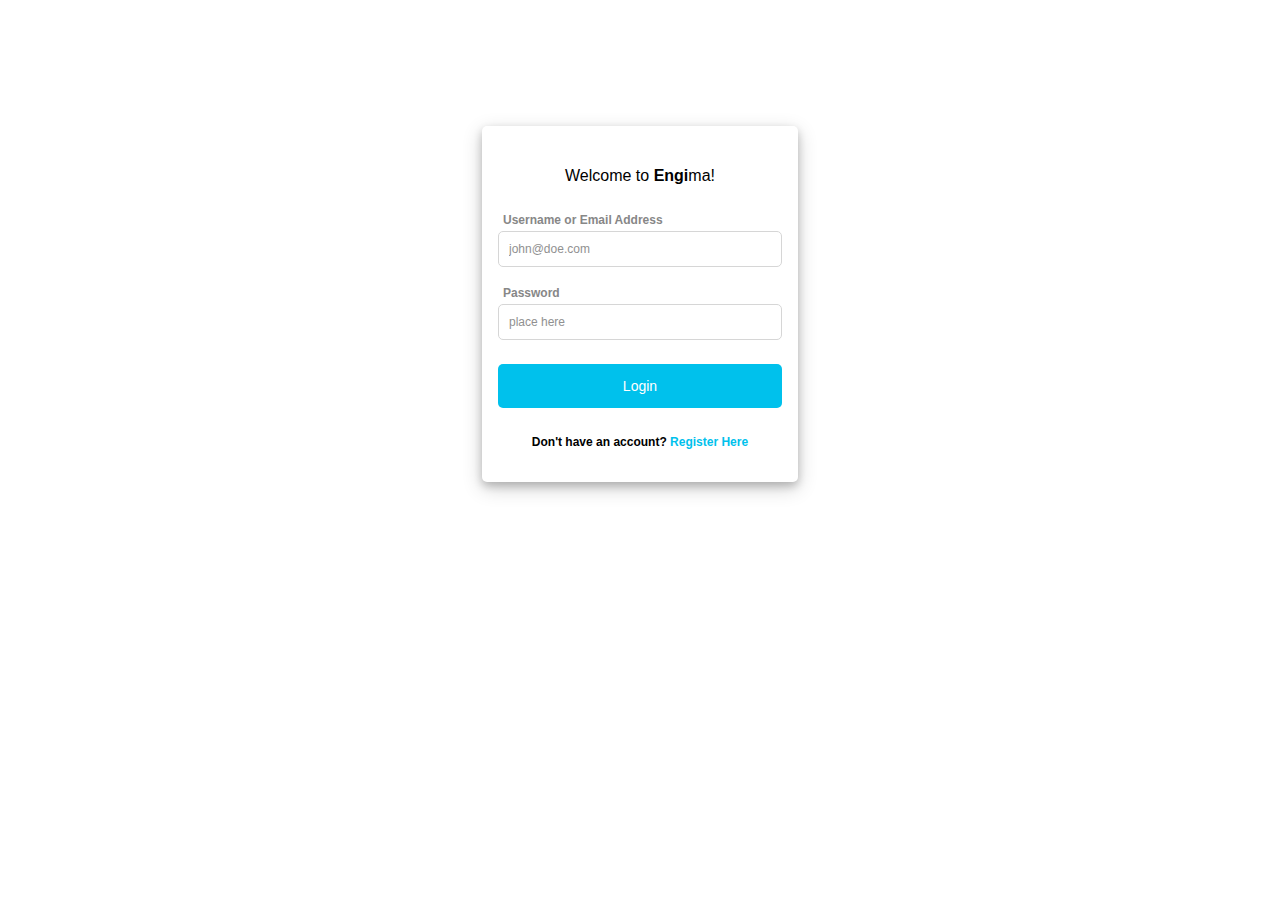
<file: detail.html>
<html>
    <head>
        <meta name="viewport" content="width=device-width, initial-scale=1">
        <link rel="stylesheet" type="text/css" href="css/pageTemplate.css">
        <link rel="stylesheet" type="text/css" href="css/detail.css">
        <script src="js/detail.js" defer></script>
        <script src="js/navFunction.js" defer></script>
        <title>Judul Film</title>
    </head>

    <body onload="getMovie(); convertDate();">
        <div class="navbar">
            <div class="navbar-wrapper">
                <label class="navbar-button" id="navbar-title" onclick="location.href='homepage.html'"><span id="homepage-title">Engi</span>ma</label>
                <div class ="search-bar">
                    <input id="search-input" type="search" placeholder="Search movie">
                    <img class="navbar-button" id="search-icon" src="assets/search_icon.png" alt="Search icon" onclick="search()">
                </div>
                    <label class="navbar-button" id="transactions-button" onclick="location.href='transactions.html'">Transactions</label>
                <label class="navbar-button" id="logout-button" onclick="logout()">Logout</label>
                </div>
            </div>
        </div>

        <div class="content">
            <div class="grid-container">
                <div class="grid-item-top">
                </div>
                <div class="grid-item-bottom">
                    <div class="schedule-container">
                    </div>
                    <div class="review-container">
                    </div>
                </div>
            </div>
        </div>
    </body>
</html>
</file>
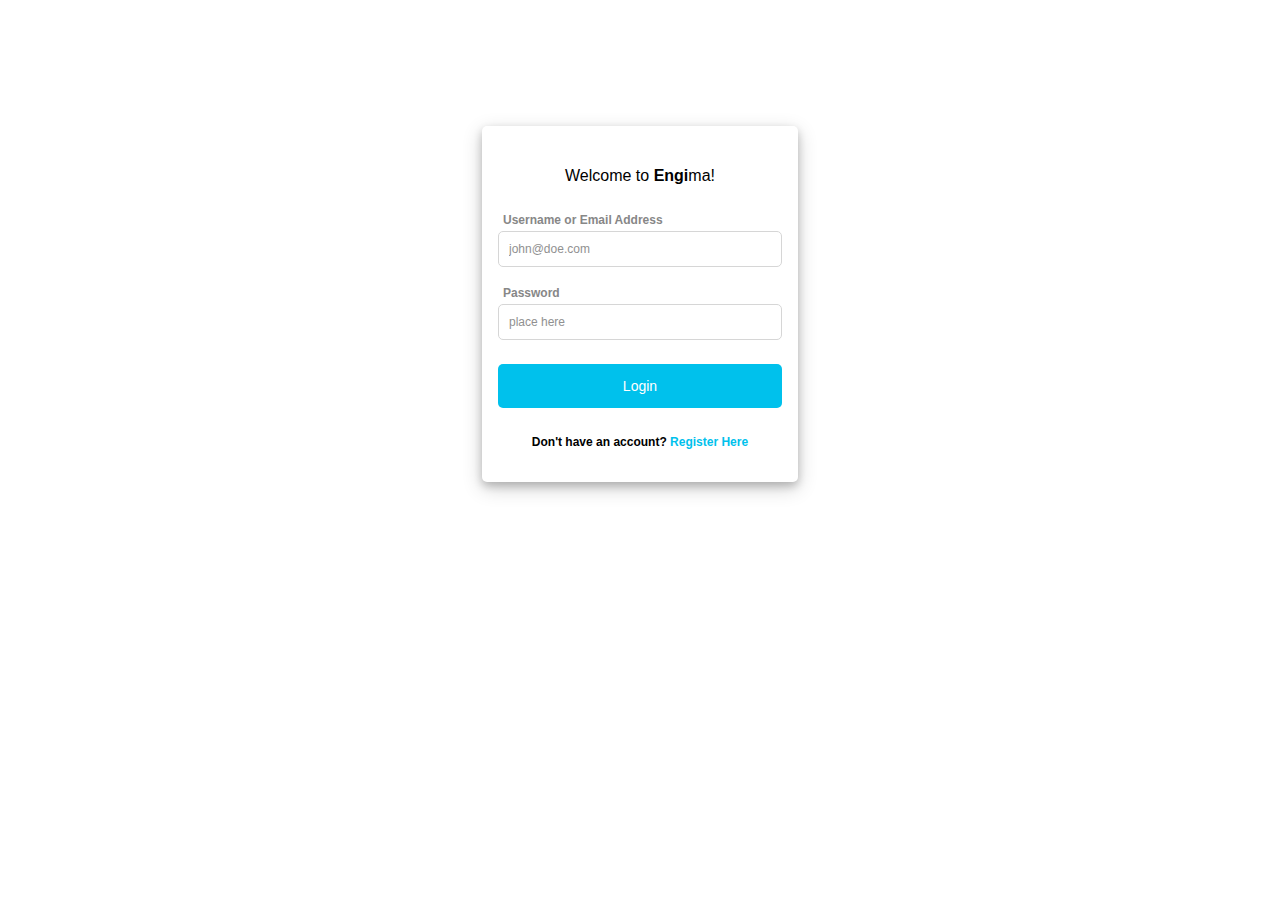
<file: homepage.html>
<html>
    <head>
        <meta name="viewport" content="width=device-width, initial-scale=1">
        <link rel="stylesheet" type="text/css" href="css/pageTemplate.css">
        <link rel="stylesheet" type="text/css" href="css/homepage.css">
        <script src="js/navFunction.js" defer></script>
        <script src="js/homepage.js" defer></script>
        <title>Engi's Cinema</title>
    </head>
    <body onload="getUsername(); getMovies();">
        <div class="navbar">
            <div class="navbar-wrapper">
                <label class="navbar-button" id="navbar-title" onclick="location.href='homepage.html'"><span id="homepage-title">Engi</span>ma</label>
                <div class="search-bar">
                    <input id="search-input" name="search-input" type="search" placeholder="Search movie"/>
                    <img class="navbar-button" id="search-icon" src="assets/search_icon.png" alt="Search icon" onclick="search()">
                </div>
                <label class="navbar-button" id="transactions-button" onclick="location.href='transactions.html'">Transactions</label>
                <label class="navbar-button" id="logout-button" onclick="logout()">Logout</label>
            </div>
        </div>
        <div class="content">
            <label id="welcome">Hello, <span id="username"></span>!</label>
            <p>Now Playing</p>
            <div class="grid-container">
            </div>
        </div>
    </body>
</html>
</file>
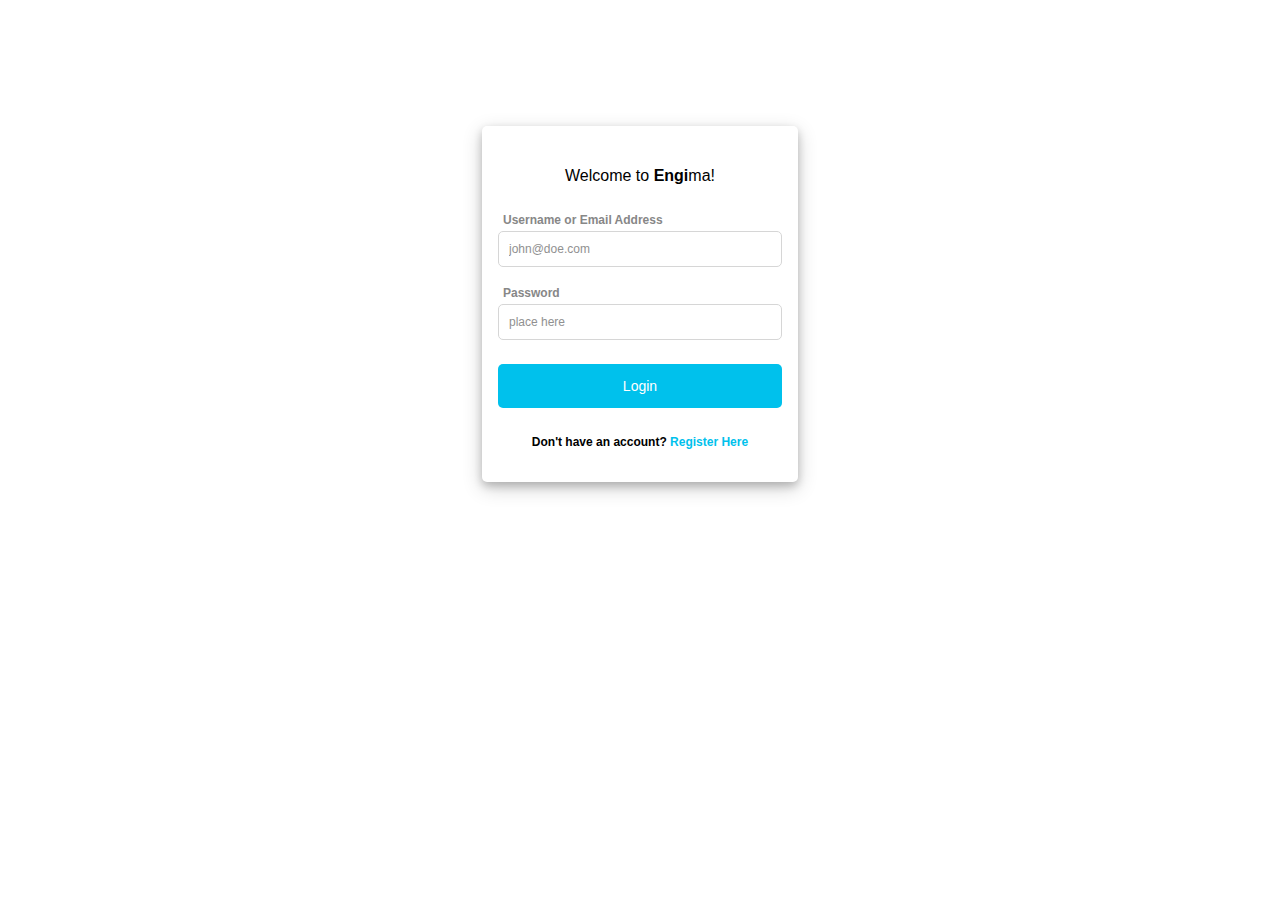
<file: login.html>
<!DOCTYPE html>
<html>
    <head>
        <meta name="viewport" content="width=device-width, initial-scale=1">
        <link rel="stylesheet" type="text/css" href="css/login.css">
        <script src="js/login.js" defer></script>
        <title>Login</title>
    </head>

    <body>
        <form enctype="multipart/form-data" id="loginForm" class="login-form" method="POST">
            <div class="container">
                <div class="center-text" id="login-title">Welcome to <b>Engi</b>ma!</div>

                <label for="username">Username or Email Address</label>
                <input type="text" placeholder="john@doe.com" name="username" required>

                <div class="space"></div>

                <label for="password">Password</label>
                <input id="password" type="password" placeholder="place here" name="password" required>

                <div class="space"></div>

                <button id="login-button" type="submit" name="login">Login</button>

                <div class="space"></div>

                <div class="center-text"><span id="register-text"><b>Don't have an account? </b><a href="register.html">Register Here</a></span></div>

                <div class="space"></div>
            </div>
        </form>
    </body>
</html>
</file>
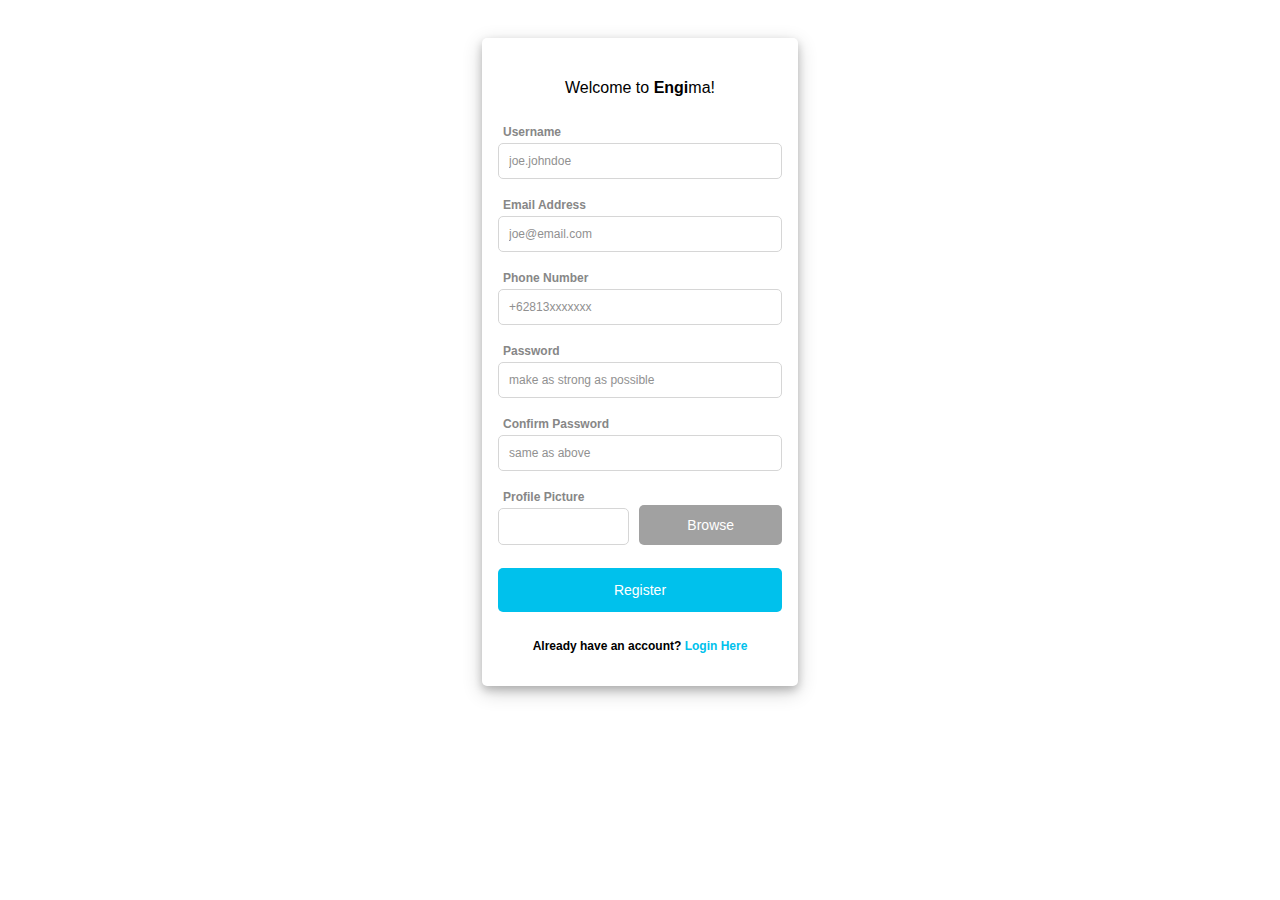
<file: register.html>
<!DOCTYPE html>
<html>
    <head>
        <meta name="viewport" content="width=device-width, initial-scale=1">
        <link rel="stylesheet" type="text/css" href="css/register.css">
        <script src="js/register.js" defer></script>
        <title>Register</title>
    </head>

    <body>
        <form enctype="multipart/form-data" id="registerForm" class="register-form" method="POST">
            <div class="container">
                <div class="center-text" id="register-title">Welcome to <b>Engi</b>ma!</div>

                <label for="username">Username</label>
                <input id="username-input" type="text" placeholder="joe.johndoe" name="username" pattern="[a-zA-Z0-9_]*" onchange="unameValidate();" required>
                <span id="false-username-msg" class="input-message"></span>

                <div class="space"></div>

                <label for="email">Email Address</label>
                <input id="email-input" type="email" placeholder="joe@email.com" name="email" onchange="emailValidate();" required>
                <span id="false-email-msg" class="input-message"></span>

                <div class="space"></div>

                <label for="phone">Phone Number</label>
                <input id="phone-input" type="text" placeholder="+62813xxxxxxx" name="phone" onchange="phoneValidate();" minlength="9" maxlength="12" required>
                <span id="false-phone-msg" class="input-message"></span>

                <div class="space"></div>

                <label for="password">Password</label>
                <input type="password" placeholder="make as strong as possible" id="password" name="password" required>
                <span id="false-password-msg" class="input-message"></span>

                <div class="space"></div>

                <label>Confirm Password</label>
                <input type="password" placeholder="same as above" id="confirm-password" name="confirm-password" onkeyup='passValidate();' required>

                <div class="space"></div>

                <label for="profilePicture">Profile Picture</label>
                <div class="profile-picture-container">
                    <input id="profile-picture-name" type="text" value="" disabled>
                    <input type="file" id="browser-button" name="profilePicture" onchange="getFileName();" accept=".jpg, .jpeg, .png, .svg"/>
                    <label for="browser-button">Browse</label>
                </div>

                <input id="register-button" type="submit" name="register" value="Register" />

                <div class="space"></div>

                <div class="center-text"><span id="register-text"><b>Already have an account? </b><a href="login.html">Login Here</a></span></div>

                <div class="space"></div>
            </div>
        </form>
    </body>
</html>
</file>
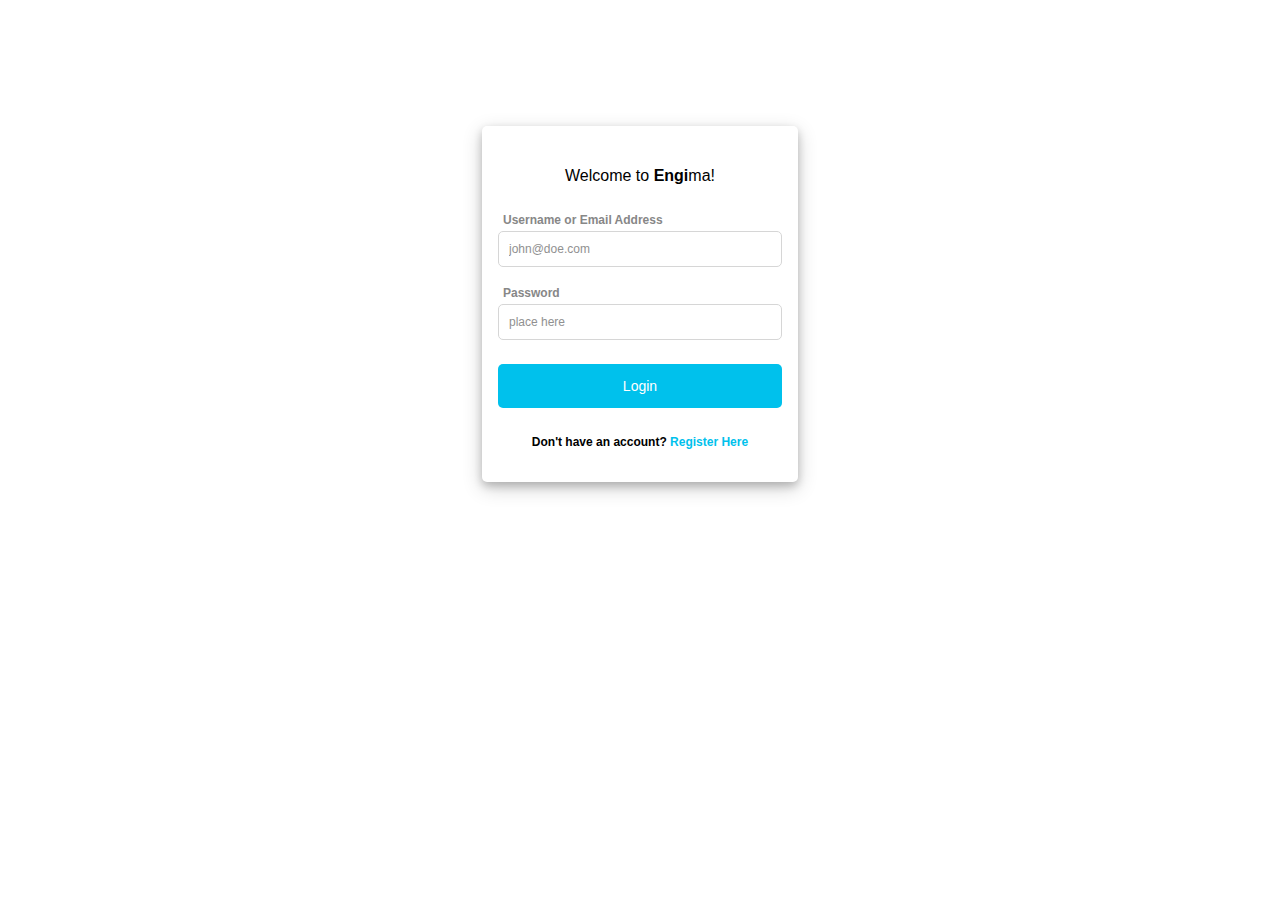
<file: review.html>
<!DOCTYPE html>
<html>
    <head>
        <meta name="viewport" content="width=device-width, initial-scale=1">
        <link rel="stylesheet" type="text/css" href="css/pageTemplate.css">
        <link rel="stylesheet" type="text/css" href="css/review.css">
        <script src="js/navFunction.js" defer></script>
        <script src="js/review.js" defer></script>
        <title>Add Review</title>
    </head>

    <body>
        <div class="navbar">
            <div class="navbar-wrapper">
                <label class="navbar-button" id="navbar-title" onclick="location.href='homepage.html'"><span
                        id="homepage-title">Engi</span>ma</label>
                <div class="search-bar">
                    <input id="search-input" type="search" placeholder="Search movie">
                    <img class="navbar-button" id="search-icon" src="assets/search_icon.png" alt="Search icon" onclick="search()">
                </div>
                <label class="navbar-button" id="transactions-button"
                    onclick="location.href='transactions.html'">Transactions</label>
                <label class="navbar-button" id="logout-button" onclick="logout()">Logout</label>
            </div>
        </div>
        </div>
        <div class="content">
            <div class="grid-container">
                <div class="grid-item">
                    <div class="ticket-info-container">
                        <div class="back-icon">
                            <img src="assets/back_icon.png" onclick="location.href='transactions.html'">
                        </div>
                        <div class="ticket-info">
                            <label id="title"></label>
                        </div>
                    </div>
                </div>
                <div class="grid-item">
                    <form enctype="multipart/form-data" id="reviewForm" method="POST">
                        <input type="hidden" id="transaction-id" name="transaction-id" value="">
                        <div class="grid-body">
                            <div class="grid-rating">
                                <label id="rating">Add Rating</label>
                            </div>
                            <div class="star-container">
                                <div class="star">
                                    <img id="star0" class="star-icon" num="0" src="assets/star_icon_grey.png" onmouseover="changeImage(this)" onmouseout="reset()" onclick="setRating(this)">
                                    <img id="star1" class="star-icon" num="1" src="assets/star_icon_grey.png" onmouseover="changeImage(this)" onmouseout="reset()" onclick="setRating(this)">
                                    <img id="star2" class="star-icon" num="2" src="assets/star_icon_grey.png" onmouseover="changeImage(this)" onmouseout="reset()" onclick="setRating(this)">
                                    <img id="star3" class="star-icon" num="3" src="assets/star_icon_grey.png" onmouseover="changeImage(this)" onmouseout="reset()" onclick="setRating(this)">
                                    <img id="star4" class="star-icon" num="4" src="assets/star_icon_grey.png" onmouseover="changeImage(this)" onmouseout="reset()" onclick="setRating(this)">
                                    <img id="star5" class="star-icon" num="5" src="assets/star_icon_grey.png" onmouseover="changeImage(this)" onmouseout="reset()" onclick="setRating(this)">
                                    <img id="star6" class="star-icon" num="6" src="assets/star_icon_grey.png" onmouseover="changeImage(this)" onmouseout="reset()" onclick="setRating(this)">
                                    <img id="star7" class="star-icon" num="7" src="assets/star_icon_grey.png" onmouseover="changeImage(this)" onmouseout="reset()" onclick="setRating(this)">
                                    <img id="star8" class="star-icon" num="8" src="assets/star_icon_grey.png" onmouseover="changeImage(this)" onmouseout="reset()" onclick="setRating(this)">
                                    <img id="star9" class="star-icon" num="9" src="assets/star_icon_grey.png" onmouseover="changeImage(this)" onmouseout="reset()" onclick="setRating(this)">
                                    <input type="hidden" id="rating-star" name="rating-star" value=0>
                                </div>
                            </div>

                            <label id="review">Add Review</label>
                            <div class="grid-review">
                                <textarea id="review-user" name="review" onkeyup="setReview()" required></textarea>
                            </div>
                            <input type="hidden" id="review-input" name="review-input" value="">

                            <div class="grid-button">
                                <div>
                                    <button id="cancel" type="button" onclick="location.href='transactions.html'">Cancel</button>
                                    <button id="submit" type="submit" name="submit">Submit</button>
                                </div>
                            </div>
                        </div>
                    </form>
                </div>
            </div>
        </div>
    </body>
</html>
</file>
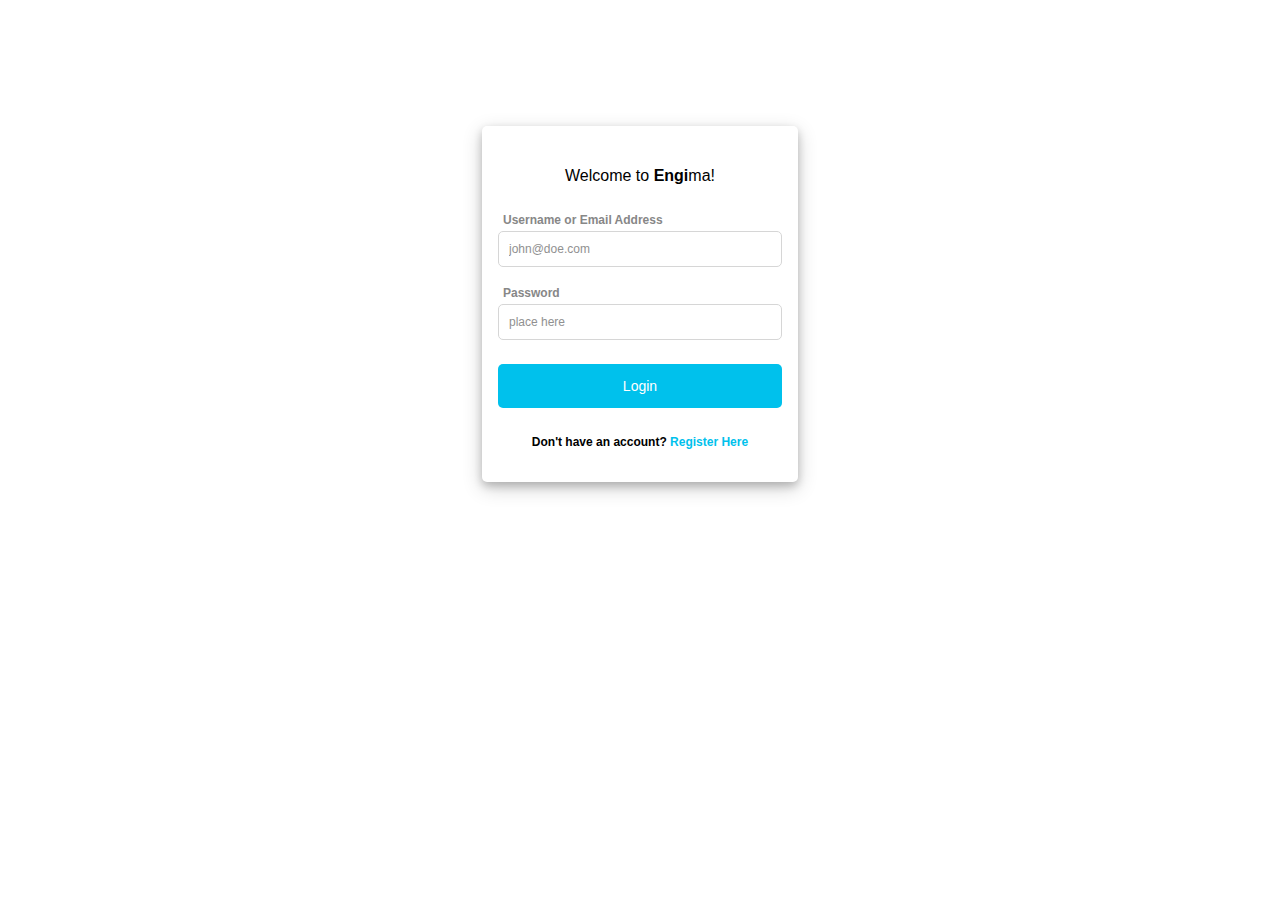
<file: search.html>
<html>
    <head>
        <meta name="viewport" content="width=device-width, initial-scale=1">
        <link rel="stylesheet" type="text/css" href="css/pageTemplate.css">
        <link rel="stylesheet" type="text/css" href="css/search.css">
        <script src="js/navFunction.js" defer></script>
        <script src="js/search.js" defer></script>
        <title>Search</title>
    </head>

    <body onload="getSearchResult()">
        <div class="navbar">
            <div class="navbar-wrapper">
                <label class="navbar-button" id="navbar-title" onclick="location.href='homepage.html'"><span
                    id="homepage-title">Engi</span>ma</label>
                <div class="search-bar">
                    <input id="search-input" type="search" placeholder="Search movie">
                    <img class="navbar-button" id="search-icon" src="assets/search_icon.png" alt="Search icon" onclick="search()">
                </div>
                <label class="navbar-button" id="transactions-button"
                    onclick="location.href='transactions.html'">Transactions</label>
                <label class="navbar-button" id="logout-button" onclick="logout()">Logout</label>
            </div>
        </div>

        <div class="content">
            <p id="search-header">Showing search result for keyword "
                <span id="search-key"></span>
                "
            </p>
            <p id="search-available"><span id="search-result"></span> results available</p>

            <grid class="grid-container">
        </div>
    </body>
</html>
</file>
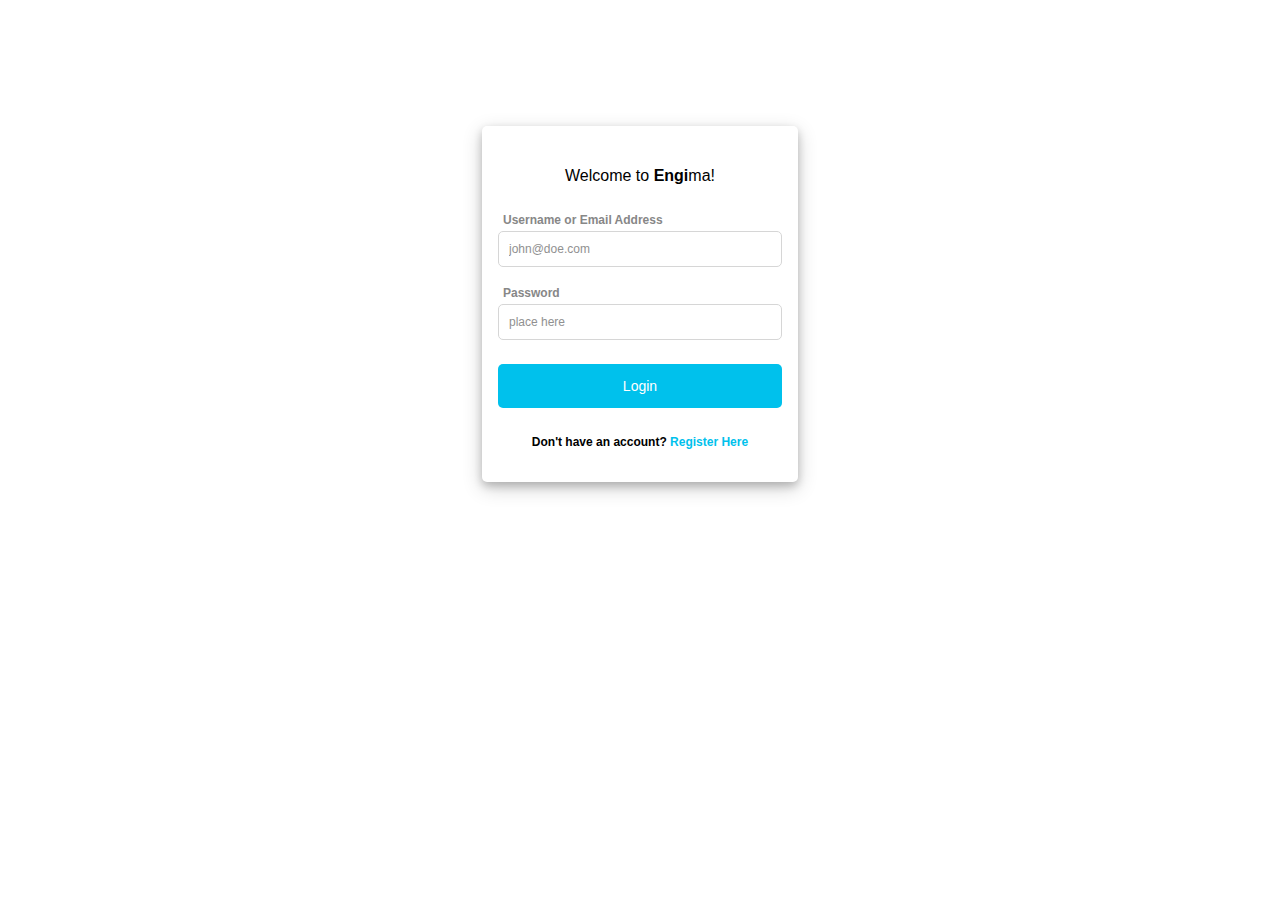
<file: ticket.html>
<html>
    <head>
        <meta name="viewport" content="width=device-width, initial-scale=1">
        <link rel="stylesheet" type="text/css" href="css/pageTemplate.css">
        <link rel="stylesheet" type="text/css" href="css/ticket.css">
        <script src="js/navFunction.js" defer></script>
        <script src="js/ticket.js" defer></script>
        <title>Buy Ticket</title>
    </head>

    <body onload="getSeatInfo(); getMovie();">
        <div class="navbar">
            <div class="navbar-wrapper">
                <label class="navbar-button" id="navbar-title" onclick="location.href='homepage.html'"><span id="homepage-title">Engi</span>ma</label>
                <div class ="search-bar">
                    <input id="search-input" type="search" placeholder="Search movie">
                    <img class="navbar-button" id="search-icon" src="assets/search_icon.png" alt="Search icon" onclick="search()">
                </div>
                    <label class="navbar-button" id="transactions-button" onclick="location.href='transactions.html'">Transactions</label>
                <label class="navbar-button" id="logout-button" onclick="logout()">Logout</label>
                </div>
            </div>
        </div>

        <div class="content">
            <div class="grid-container">
                <div class="grid-item" id="top">
                    <div class="ticket-info-container">
                    </div>
                </div>
                <div class="grid-item" id="bottom">
                    <div class="seat-container">
                        <div class="seat">
                            <div class="seat-number-container">
                                <div class="seat-number" id="seat-1" value="1" onclick="select(this);">1</div>
                                <div class="seat-number" id="seat-2" value="1" onclick="select(this);">2</div>
                                <div class="seat-number" id="seat-3" value="1" onclick="select(this);">3</div>
                                <div class="seat-number" id="seat-4" value="1" onclick="select(this);">4</div>
                                <div class="seat-number" id="seat-5" value="1" onclick="select(this);">5</div>
                                <div class="seat-number" id="seat-6" value="1" onclick="select(this);">6</div>
                                <div class="seat-number" id="seat-7" value="1" onclick="select(this);">7</div>
                                <div class="seat-number" id="seat-8" value="1" onclick="select(this);">8</div>
                                <div class="seat-number" id="seat-9" value="1" onclick="select(this);">9</div>
                                <div class="seat-number" id="seat-10" value="1" onclick="select(this);">10</div>
                                <div class="seat-number" id="seat-11" value="1" onclick="select(this);">11</div>
                                <div class="seat-number" id="seat-12" value="1" onclick="select(this);">12</div>
                                <div class="seat-number" id="seat-13" value="1" onclick="select(this);">13</div>
                                <div class="seat-number" id="seat-14" value="1" onclick="select(this);">14</div>
                                <div class="seat-number" id="seat-15" value="1" onclick="select(this);">15</div>
                                <div class="seat-number" id="seat-16" value="1" onclick="select(this);">16</div>
                                <div class="seat-number" id="seat-17" value="1" onclick="select(this);">17</div>
                                <div class="seat-number" id="seat-18" value="1" onclick="select(this);">18</div>
                                <div class="seat-number" id="seat-19" value="1" onclick="select(this);">19</div>
                                <div class="seat-number" id="seat-20" value="1" onclick="select(this);">20</div>
                                <div class="seat-number" id="seat-21" value="1" onclick="select(this);">21</div>
                                <div class="seat-number" id="seat-22" value="1" onclick="select(this);">22</div>
                                <div class="seat-number" id="seat-23" value="1" onclick="select(this);">23</div>
                                <div class="seat-number" id="seat-24" value="1" onclick="select(this);">24</div>
                                <div class="seat-number" id="seat-25" value="1" onclick="select(this);">25</div>
                                <div class="seat-number" id="seat-26" value="1" onclick="select(this);">26</div>
                                <div class="seat-number" id="seat-27" value="1" onclick="select(this);">27</div>
                                <div class="seat-number" id="seat-28" value="1" onclick="select(this);">28</div>
                                <div class="seat-number" id="seat-29" value="1" onclick="select(this);">29</div>
                                <div class="seat-number" id="seat-30" value="1" onclick="select(this);">30</div>
                                <div class="screen">Screen</div>
                                <input type="hidden" id="seat-saved" name="seat-saved" value=0>
                            </div>
                        </div>
                        <div class="summary">
                            <label id="summary-text">Booking Summary</label>
                            <span id="seat-not-selected">
                                You haven't selected any seat yet.
                                Please click on one of the seat provided
                            </span>
                            <span id="seat-selected">
                                <span id="seat-summary">
                                </span>
                            </span>
                        </div>
                    </div>
                </div>
            </div>
        </div>

        <div id="modal" class="modal">
            <span onclick="close();"></span>
            <div class="modal-content-container">
                <div class="modal-content">
                    <p id="success">Payment Success!</p>
                    <p id="thanks">Thank you for purchasing! You can view your purchase now.</p>
                    <button id="modal-button" onclick="goToTransaction();">Go to transaction history</button>
                </div>
            </div>
        </div>
    </body>
</html>
</file>
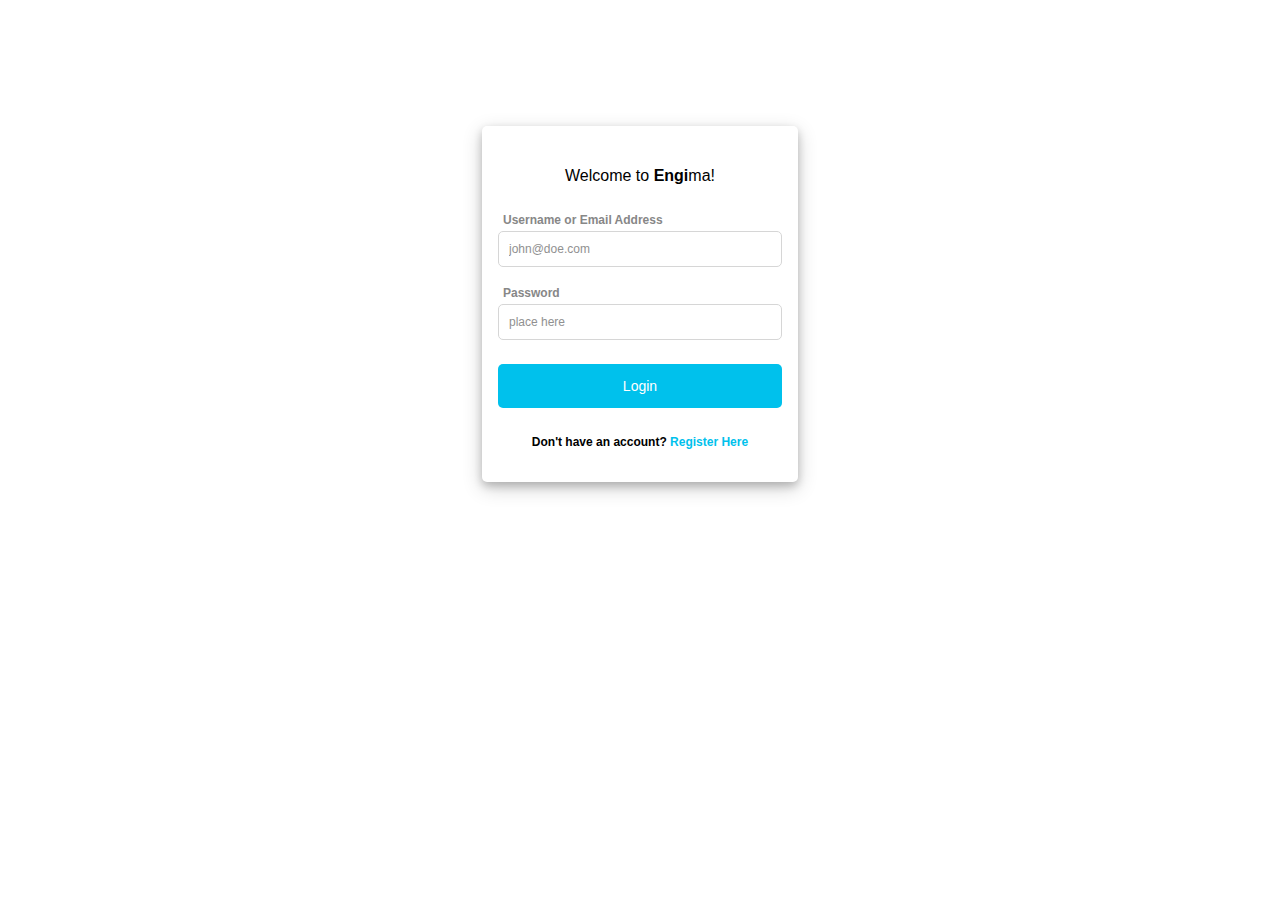
<file: transactions.html>
<html>
    <head>
        <meta name="viewport" content="width=device-width, initial-scale=1">
        <link rel="stylesheet" type="text/css" href="css/pageTemplate.css">
        <link rel="stylesheet" type="text/css" href="css/transactions.css">
        <script src="js/navFunction.js" defer></script>
        <script src="js/transactions.js" defer></script>
        <title>Transaction</title>
    </head>
    <body onload="getHistory();">
        <div class="navbar">
            <div class="navbar-wrapper">
                <label class="navbar-button" id="navbar-title" onclick="location.href='homepage.html'"><span id="homepage-title">Engi</span>ma</label>
                <div class ="search-bar">
                    <input id="search-input" type="search" placeholder="Search movie">
                    <img class="navbar-button" id="search-icon" src="assets/search_icon.png" alt="Search icon" onclick="search()">
                </div>
                    <label class="navbar-button" id="transactions-button" onclick="location.href='transactions.html'">Transactions</label>
                <label class="navbar-button" id="logout-button" onclick="logout()">Logout</label>
            </div>
        </div>

        <div class="content">
            <p>Transaction History</p>
            <div class="grid-container">
            </div>
        </div>
    </body>
</html>
</file>
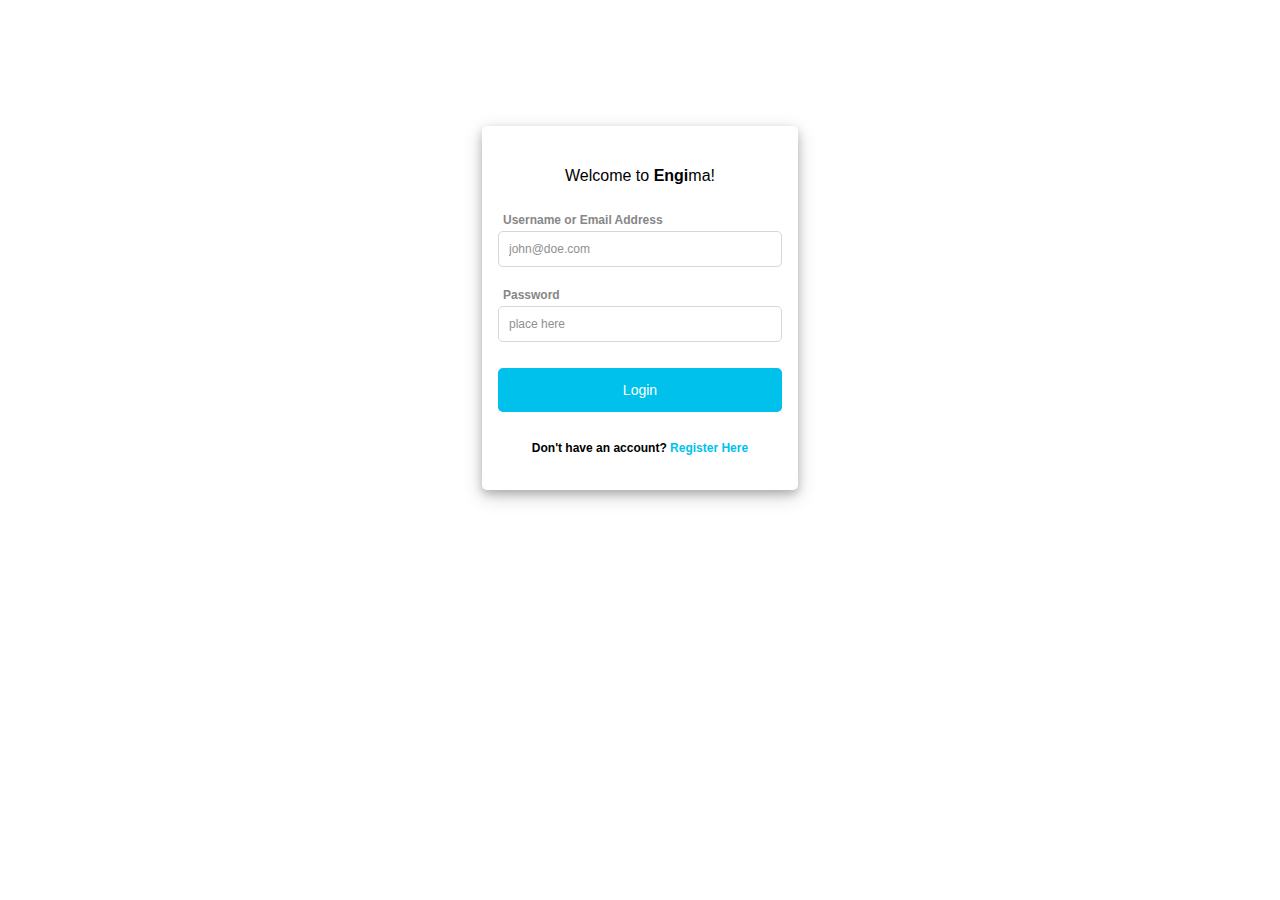
<file: EngisCinema/login.html>
<!DOCTYPE html>
<html>
    <head>
        <meta name="viewport" content="width=device-width, initial-scale=1">
        <link rel="stylesheet" type="text/css" href="login.css">
    </head>

    <body>
        <form class="login-form" action="login.php" method="POST">
            <div class="container">
                <div class="center-text" id="login-title">Welcome to <b>Engi</b>ma!</div>

                <label for="username">Username or Email Address</label>
                <input type="text" placeholder="john@doe.com" name="username" required>

                <br>
                <br>

                <label for="password">Password</label>
                <input type="password" placeholder="place here" name="password" required>

                <br>         
                <br>   

                <button id=login-button type="submit" name="login" value="Login">Login</button>

                <br>
                <br>

                <div class="center-text"><span id="register-text"><b>Don't have an account? </b><a href="register.html">Register Here</a></span></div>

                <br>
            </div>
        </form>    
    </body>
</html>
</file>
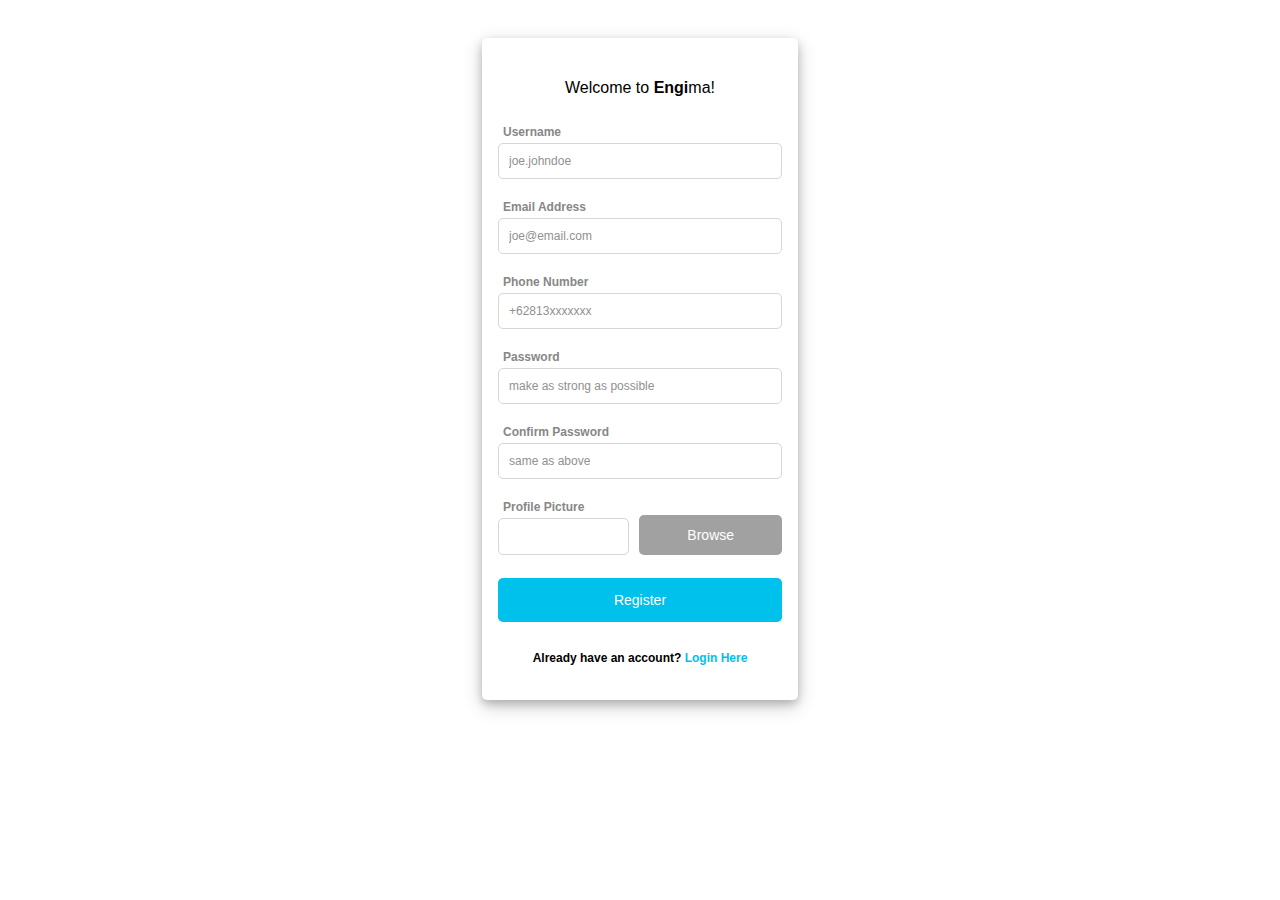
<file: EngisCinema/register.html>
<!DOCTYPE html>
<html>
    <head>
        <meta name="viewport" content="width=device-width, initial-scale=1">
        <link rel="stylesheet" type="text/css" href="register.css">
        <script src="register.js"></script>
    </head>

    <body>
        <form class="register-form" action="register.php" method="POST">
            <div class="container">
                <div class="center-text" id="register-title">Welcome to <b>Engi</b>ma!</div>

                <label for="username">Username</label>
                <input type="text" placeholder="joe.johndoe" name="username" pattern="[a-zA-Z0-9_]*" required>

                <br>
                <br>

                <label for="email">Email Address</label>
                <input type="email" placeholder="joe@email.com" name="email" required>

                <br>
                <br>

                <label for="phoneNumber">Phone Number</label>
                <input type="text" placeholder="+62813xxxxxxx" name="phoneNumber" required>

                <br>
                <br>

                <label for="password">Password</label>
                <input type="password" placeholder="make as strong as possible" id="password" name="password" required>

                <br>         
                <br>   

                <label>Confirm Password</label>
                <input type="password" placeholder="same as above" id="confirm-password" name="confirm-password" onkeyup='validate();' required>
                <span id="match-message"></span>

                <br>         
                <br>   
                
                <label for="profilePicture">Profile Picture</label>
                <div class="profile-picture-container">
                    <input id="profile-picture-name" type="text" value="" disabled>
                    <input type="file" id="browser-button" name="profilePicture" onchange="getFileName()"/>
                    <label for="browser-button">Browse</label>
                </div>

                <input id="register-button" type="submit" name="register" value="Register" />

                <br>
                <br>

                <div class="center-text"><span id="register-text"><b>Already have an account? </b><a href="login.html">Login Here</a></span></div>
                
                <br>
            </div>
        </form>    
    </body>
</html>
</file>
<file: css/pageTemplate.css>
html {
    min-width: 800px;
    min-height: 100%;
    height: 100%;
}

body {
    background-color: #292929;
    box-sizing: border-box;
    font-family: Arial, Helvetica, sans-serif;
    margin: 0;
    padding: 0;
    min-height: 100%;
    height: 100%;
    overflow: visible;
}

button {
    border: none;
}

button:hover {
    cursor: pointer;
}

button:focus {
    outline: 0;
}

/* clear X in search field from IE */
input[type="search"]::-ms-clear {  
    display: none; 
    width : 0; 
    height: 0; 
}

input[type="search"]::-ms-reveal {  
    display: none; 
    width : 0; 
    height: 0; 
}

/* clear X  in search field from Chrome */
input[type="search"]::-webkit-search-decoration,
input[type="search"]::-webkit-search-cancel-button,
input[type="search"]::-webkit-search-results-button,
input[type="search"]::-webkit-search-results-decoration { 
    display: none; 
}


.navbar {
    background-color: white;
    box-shadow: 0 4px 8px 0 rgba(0, 0, 0, 0.2), 0 6px 20px 0 rgba(0, 0, 0, 0.19);
    position: fixed;
    top: 0;
    left: 0;
    width: 100%;
    height: 11%;
    min-height: 70px;
    z-index: 2;
    overflow: visible;
}

.navbar-wrapper{
    display: inline-flex;
    direction: column;
    flex-wrap: wrap;
    justify-content: flex-end;
    flex-grow: 1;
    margin-left: 10%;
    margin-top: 1.1%;
    width: 80%;
    min-height: 70px;
}

.content {
    background-color: white;
    margin-left: 10%;
    margin-right: 10%;
    padding-top: 10%;
    padding-left: 8%;
    padding-bottom: 8%;
    min-height: 100%;
    height: auto;
    z-index: 1;
}

.search-bar {
    border: 1.5px solid #ccc;
    border-radius: 5px;
    box-sizing: border-box;
    display: flex;
    direction: row;
    margin-right: 18%;
    width: 30%;
    min-width: 150px;
    height: 50%;
}

.navbar-button {
    cursor: pointer;
    font-weight: bold;
}

.navbar-button:focus {
    outline: 0;
}

#navbar-title {
    margin-right: 8%;
    font-size: 1.5rem;
}

#homepage-title {
    color: rgb(0,193,236);
}

#search-input {
    border: none;
    border-radius: 5px;
    box-sizing: border-box;
    display: inline-block;
    padding-top: 7px;
    padding-left: 5px;
    padding-bottom: 5px;
    padding-right: 3px;
    width: 92%;
    height: 100%;
}

#search-input:focus {
    outline: 0;
}

#search-icon {
    padding-top: 5px;
    padding-right: 5px;
    padding-bottom: 6px;
    width: 20px;
    height: 20px;
    opacity: 0.4;
}

#transactions-button {
    font-size: 1rem;
    margin-top: 6px;
    margin-right: 8%;
    margin-bottom: 0;
    height: 1rem;
}

#logout-button {
    font-size: 1rem;
    margin-top: 6px;
    margin-right: 10%;
    height: 1rem;
}
</file>
<file: css/detail.css>
img {
    border-radius: 8px;
    max-height: 100%;
    max-width: 100%;
}

.grid-container {
    box-sizing: border-box;
    display: grid;
    grid-template-rows: 300px auto;
    margin-top: 5%;
    margin-right: 10%;
    height: inherit;
    min-height: 0;
    min-width: 0;
}

.grid-item-top {
    background-size: cover;
    background-position: center;
    display: grid;
    grid-template-rows: auto;
    grid-template-columns: 200px auto;
    height: 100%;
}

.grid-item-bottom {
    display: grid;
    grid-template-columns: 60% auto;
    grid-gap: 10px;
    margin-top: 50px;
    height: 100%;
}

@media only screen and (max-width: 1024px) {
    .grid-item-bottom {
        display: grid;
        grid-template-columns: repeat(auto-fit, minmax(60%, 1fr));
        grid-gap: 10px;
        margin-top: 50px;
        height: inherit;    
    }
}

.movie-info {
    display: flex;
    flex-direction: column;
    margin-top: 20px;
    margin-left: 25px;
    min-width: 0;
    min-height: 0;
    height: auto;
    overflow: hidden;
}

.rating-container {
    display: grid;
    grid-template-columns: 25px auto;
    margin-top: 10px;
}

.desc-container {
    box-sizing: content-box;
    height: 100%;
    width: 100%;
    padding-right: 17px;
    margin-top: 8px;
    overflow-y: scroll;
    overflow-x: hidden;
}

.schedule-container {
    overflow-x: hidden;
    width: inherit;
}

.schedule {
    border-radius: 5px;
    box-shadow: 0 4px 8px 0 rgba(0, 0, 0, 0.2), 0 6px 20px 0 rgba(0, 0, 0, 0.19);
    padding-top: 40px;
    padding-left: 20px;
    padding-bottom: 20px;
    padding-right: 20px;
    margin: 10px;
    width: inherit;
    height: auto;
    overflow: auto;
}

.review-container {
    width: inherit;
}

.review {
    border-radius: 5px;
    box-shadow: 0 4px 8px 0 rgba(0, 0, 0, 0.2), 0 6px 20px 0 rgba(0, 0, 0, 0.19);
    padding-top: 40px;
    padding-left: 20px;
    padding-bottom: 20px;
    padding-right: 20px;
    margin: 10px;
    width: inherit;
    height: auto;
    overflow: auto;
    overflow-x: hidden;
}

.bottom-title {
    font-size: 1.25rem;
    font-weight: bold;
}

.schedule-content {
    display: grid;
    grid-template-rows: repeat(auto-fill, 20px);
    grid-gap: 10px;
    margin-top: 20px;
}

.schedule-item-header {
    color: #6b6b6b;
    display: grid;
    font-size: 0.9rem;
    font-weight: bold;
    grid-template-columns: 30% 20% 20% 30%;
}

.schedule-item {
    border-top: 1.5px solid #dbdbdb;
    color: grey;
    display: grid;
    grid-template-rows: repeat(auto-fill, auto);
    padding-bottom: 10px;
    height: 100%;
}

.schedule-item-content {
    border-bottom: 1.5px solid #dbdbdb;
    color: #a6a6a6;
    display: grid;
    font-size: 0.8rem;
    font-weight: bold;
    grid-template-columns: 30% 20% 20% 30%;
    padding-top: 10px;
    padding-bottom: 8px;
}

.schedule-item-status {
    background-size: cover;
    background-position: center;
    cursor: pointer;
    display: flex;
    justify-content: flex-end;
    margin-left: 20px;
    margin-right: 20px;
}

.seats-available {
    color: #4d4d4d;
}

.available {
    cursor: pointer;
}

.available-icon {
    height: 20px;
    width: 20px;
    margin-top: -2px;
    margin-left: 10px;
}

.review-content {
    display: grid;
    grid-template-rows: repeat(auto-fill, 100px);
    grid-gap: 10px;
    margin-top: 20px;
}

.review-item {
    border-bottom: 1.5px solid #dbdbdb;
    display: grid;
    grid-template-columns: 60px auto;
    height: 100px;
    margin-top: 3px;
}

.profile {
    width: 100%;
}

.profile-pic {
    border-radius: 50%;
    display: inline-block; 
    width: 50px;
    height: 50px;
    text-align: center;
}

.user-review {
    margin-top: 5px;
}

.uname {
    color: #a6a6a6;
    font-weight: bold;
}

.user-rating {
    display: grid;
    grid-template-columns: 20px auto;
}

.rating-star {
    width: 20px;
}

.rating-value-container {
    color: #666666;
    font-weight: bold;
    margin-top: 5px;
    margin-left: 3px;
}

.rating-out-10 {
    color: grey;
    font-size: 0.75rem;
}

.user-review-container {
    box-sizing: content-box;
    width: 100%;
    height: 50px;
    padding-right: 37px;
    overflow-y: scroll;
    overflow-x: hidden;
}

.user-review-content {
    color: #6b6b6b;
    margin-top: 5px;
    font-size: 0.8rem;
}

.title {
    font-size: 2rem;
    font-weight: bold;
    margin-bottom: 20px;
}

.genre-duration {
    color: #12abde;
    font-weight: bold;
}

.release {
    color: grey;
    font-weight: bold;
    margin-top: 20px;
}

.rating {
    margin-top: 5px;
    margin-left: 8px;
    font-size: 1.25rem;
    font-weight: bold;
}

.out-ten {
    color: grey;
    font-size: 1rem;
    font-weight: bold;
}

.desc {
    color: #424242;
}
</file>
<file: css/homepage.css>
p {
    font-size: 1.2rem;
    font-weight: bold;
    padding: 0.5rem;
}

img {
    max-height: 100%;
    max-width: 100%;
}

.grid-container {
    box-sizing: border-box;
    display: grid;
    grid-template-columns: repeat(auto-fill, 180px);
    grid-gap: 20px;
    margin-right: 10%;
    min-height: 0;
    min-width: 0;
}

.grid-item {
    background-size: cover;
    background-position: center;
    cursor: pointer;
    display: grid;
    grid-template-rows: [poster] 270px auto;
    font-size: 30px;
    width: 180px;
    height: 330px;
}

.grid-content {
    display: flex;
    flex-direction: column;
    font-size: 1rem;
    font-weight: bold;
    width: inherit;
    height: 100%;
}

.poster {
    border-radius: 5px;
    align-items: center;
    overflow: hidden;
    cursor: pointer;
}

.poster:hover {
    opacity: 0.8;
}

.poster img {
    background-size: cover;
    overflow: hidden;
}

.title {
    margin-top: 10px;
    text-align: left;
}

.rating {
    display: grid;
    grid-template-columns: [star] 20px [value] 150px;
}

.rating-value {
    margin-top: 5px;
    margin-left: 10px;
    opacity: 0.4;
    text-align: left;
}

#welcome {
    font-size: 2rem;
    font-weight: bold;
}

#username {
    color: rgb(0,193,236);
}
</file>
<file: css/login.css>
body {
    font-family: Arial, Helvetica, sans-serif;
}

a {
    color:rgb(0,193,236);
    text-decoration: none;
    font-weight: bold;
}

label {
    padding: 5px;
    font-size: 12px;
    font-weight: bold;
    color: #878787;
}

button {
    border: none;
    border-radius: 5px;
}

button:hover {
    opacity: 0.8;
}

input[type=text], input[type=email], input[type=password] {
    width: 100%;
    padding: 10px;
    margin-top: 3px;
    display: inline-block;
    border: 1px solid #ccc;
    box-sizing: border-box;
    border-radius: 5px;
    opacity: 0.8;
    font-size: 12px;
  }

.login-form {
    margin: 10% auto auto auto;
    box-shadow: 0 4px 8px 0 rgba(0, 0, 0, 0.2), 0 6px 20px 0 rgba(0, 0, 0, 0.19);
    border-radius: 5px;
    width: 25%;
    min-width: 300px;
}

.container {
    padding: 16px;
}

.center-text {
    text-align: center;
}

.space {
    padding: 8px;
}

#login-title {
    padding: 25px;
}

#login-button {
    background-color: rgb(0,193,236);
    color: white;
    padding: 14px 20px;
    margin: 8px 0;
    cursor: pointer;
    width: 100%;
    font-size: 14px;
}

#register-text {
    font-size: 12px;
}
</file>
<file: css/register.css>
body {
    font-family: Arial, Helvetica, sans-serif;
}

a {
    color:rgb(0,193,236);
    text-decoration: none;
    font-weight: bold;
}

label {
    padding: 5px;
    font-size: 0.75rem;
    font-weight: bold;
    color: #878787;
}

button {
    border: none;
    border-radius: 5px;
}

textarea:focus, input:focus {
    outline: none;
}

input[type="text"], input[type="email"], input[type="password"] {
    width: 100%;
    padding: 10px;
    margin-top: 3px;
    display: inline-block;
    border: 1px solid #ccc;
    box-sizing: border-box;
    border-radius: 5px;
    opacity: 0.8;
    font-size: 0.75rem;
}

input[type="file"] {
    border: 0;
    clip: rect(0, 0, 0, 0);
    height: 1px;
    overflow: hidden;
    padding: 0;
    position: absolute !important;
    white-space: nowrap;
    width: 1px;
  }
   
input[type="file"] + label {
    background-color: #a1a1a1;
    text-align: center;
    font-weight: normal;
    color: white;
    padding: 12px;
    margin: 0 0 0 10px;
    cursor: pointer;
    width: 100%;
    font-size: 14px;
    border-radius: 5px;
    cursor: pointer;
    display: inline-block;
    padding-left: 2rem 4rem;
}
    
input[type="file"] + label:hover {
      opacity: 0.8;
}

.register-form {
    margin: 3% auto auto auto;
    margin-bottom: 3%;
    box-shadow: 0 4px 8px 0 rgba(0, 0, 0, 0.2), 0 6px 20px 0 rgba(0, 0, 0, 0.19);
    border-radius: 5px;
    width: 25%;
    min-width: 300px;
}

.profile-picture-container {
    display: flex;
    flex-direction: row;
    margin-bottom: 15px
}

.container {
    padding: 16px;
}

.center-text {
    text-align: center;
}

.input-message {
    font-size: 0.75rem;
}

.space {
    padding: 8px;
}

#register-title {
    padding: 25px;
}

#register-button {
    background-color: rgb(0,193,236);
    border: 0 none;
    border-radius: 5px;
    color: white;
    padding: 14px 20px;
    margin: 8px 0;
    cursor: pointer;
    width: 100%;
    font-size: 14px;
}

#register-button:hover {
    opacity: 0.8;
}

#register-text {
    font-size: 0.75rem;
}

#browse-button {
    background-color: #a1a1a1;
    color: white;
    padding: 12px;
    margin: 0 0 0 10px;
    cursor: pointer;
    width: 100%;
    font-size: 0.875rem;
}

#profile-picture-name {
    background-color: white;
}

#confirm-password:focus {
    outline: 0;
}
</file>
<file: css/review.css>
img {
    max-height: 100%;
    max-width: 100%;
}

.grid-container {
    box-sizing: border-box;
    display: grid;
    grid-template-rows: 100px auto;
    grid-gap: 20px;
    margin-top: 2%;
    margin-right: 10%;
    min-height: 100%;
    min-width: 0;
}

.ticket-info-container {
    background-size: cover;
    background-position: center;
    display: grid;
    grid-template-columns: 30px auto;
    margin-right: 60.5%;
    min-height: 0;
    min-width: 0;
}

.back-icon {
    overflow: hidden;
    cursor: pointer;
}

.grid-item {
    box-sizing: border-box;
    display: flex;
    justify-content: center;
    height: 100%;
    min-height: 0;
    min-width: 0;
}

.grid-body {
    box-sizing: border-box;
    display: inline-grid;
    grid-template-rows: 40px 130px 100px;
    grid-template-columns: 150px calc(100vw - 1000px);
    margin-top: -15%;
    width: fit-content;
    min-height: 0;
    min-width: 100%;
}

@media only screen and (max-width: 1287px) {
    .grid-body {
        box-sizing: border-box;
        display: inline-grid;
        grid-template-rows: 40px 130px 100px;
        grid-template-columns: 150px auto;
        margin-top: -15%;
        width: fit-content;
        min-height: 0;
        min-width: 100%;
    }
}

.grid-rating {
    display: flex;
    flex-direction: wrap;
    justify-content: space-between;
    white-space: nowrap;
    margin-right: 30px;
    min-height: 0;
    min-width: 0;
}

.grid-review {
    display: flex;
    flex-direction: row;
    justify-content: space-between;
    white-space: nowrap;
    margin-top: 4.5%;
    min-height: 0;
    min-width: 0;
}

.grid-button {
    display: grid;
    grid-area: 3 / 1 / span 1 / span 2;
    flex-wrap: row;
    justify-content: flex-end;
    margin-top: 5%;
    height: auto;
    width: auto;
    min-height: 0;
    min-width: 0;
}

.star-container {
    height: 100%;
    cursor: pointer;
}

.star {
    display: flex;
    flex-direction: row;
    width: 300px;
}

.star-icon {
    width: 30px;
}

.ticket-info {
    margin-top: 10px;
    margin-left: 40px;
    font-weight: bold;
    width: 100%;
}

#review-user{
    position: relative;
    width: calc(100%);
    height: calc(100%);
    padding: 20px;
    margin-left: 1.1%;
    text-align: left;
    vertical-align: top;
    display: inline-block;
    outline: none;
    overflow: auto;
    border: 1px solid #ccc;
    box-sizing: border-box;
    border-radius: 10px;
    font-size: 13px;
    min-height: 28px;
    min-width: 20px;
    resize: none;
}

#title {
    font-size: 1.75rem;
    white-space: nowrap;
}

#rating {
    font-size: 1.25rem;
    font-weight: bold;
    margin-top: 8px;
    white-space: nowrap;
}

#review {
    font-size: 1.25rem;
    font-weight: bold;
    margin-top: 20px;
    margin-right: 30px;
    white-space: nowrap;
}

#cancel {
    background-color: #FFFFFF;
    border: 1px solid #ccc;
    margin-right: 10px;
    border-radius: 5px;
    color: grey;
    width: 100px;
    height: 35px;
}

#submit {
    background-color: #12abde;
    border-radius: 5px;
    color: white;
    width: 100px;
    height: 35px;
}
</file>
<file: css/search.css>
img {
    border-radius: 8px;
    max-height: 100%;
    max-width: 100%;
}

p {
    font-size: 1.3rem;
    font-weight: bold;
}

label {
    display: inline;
}

.grid-container {
    box-sizing: border-box;
    display: grid;
    grid-template-rows: repeat(minmax(0,5), 200px);
    grid-gap: 10px;
    margin-top: 35px;
    margin-right: 10%;
    min-height: 0;
    min-width: 0;
    height: inherit;
}

.grid-item {
    background-size: cover;
    background-position: center;
    border-bottom: 2px solid #dbdbdb;
    display: grid;
    grid-gap: 10x;
    grid-template-columns: 150px auto 150px;
    padding-bottom: 30px;
    margin-bottom: 20px;
    height: 200px;
}

.posterImage {
    cursor: pointer;
}

.movie-info {
    box-sizing: content-box;
    display: flex;
    flex-direction: column;
    margin-top: 20px;
    margin-left: 10px;
    margin-bottom: 10px;
    min-width: 0;
    min-height: 0;
    overflow: hidden;
}

.title {
    cursor: pointer;
    font-size: 1.5rem;
    font-weight: bold;
}

.rating-container {
    display: grid;
    grid-template-columns: 25px auto;
}

.rating {
    color: grey;
    margin-top: 5px;
    margin-left: 8px;
    font-size: 1.2rem;
    font-weight: bold;
}

.desc-container {
    box-sizing: content-box;
    height: auto;
    width: 100%;
    padding-right: 17px;
    margin-top: 8px;
    overflow-y: scroll;
    overflow-x: hidden;
}

.desc {
    color: #424242;
    font-size: 1rem;
    font-weight: normal;
}

.detail-container {
    cursor: pointer;
    display: flex;
    justify-content: flex-end;
    margin-top: 115%;
}

.view {
    color: rgb(0,193,236);
    cursor: pointer;
    font-size: 1rem;
    font-weight: bold;
    margin-right: 10px;
}

.detail-icon {
    width: 20px;
    height: 20px;
}

.page-number {
    display: flex;
    flex-wrap: wrap;
    justify-content: center;
    /* margin-right: 10%; */
}

.page-button {
    background-color: white;
    border: 1px solid #12abde;
    color: #12abde;
    margin: 5px;
    border-radius: 3px;
}

#search-available {
    color: grey;
    font-size: 1rem;
    font-weight: normal;
}

#back-button {
    background-color: white;
    color: #a6a6a6;
}

#next-button {
    background-color: white;
    color: #12abde;
}

#next-page {
    color: #12abde;
}
</file>
<file: css/ticket.css>
img {
    max-height: 100%;
    max-width: 100%;
}

.grid-container {
    box-sizing: border-box;
    display: grid;
    grid-template-rows: 100px 190px;
    grid-gap: 20px;
    margin-top: 5%;
    margin-right: 10%;
    min-height: 0;
    min-width: 0;
}

.ticket-info-container {
    background-size: cover;
    background-position: center;
    display: grid;
    grid-template-columns: 30px auto;
    border-bottom: 1px solid black;
    height: 100%;
}

.back-icon {
    overflow: hidden;
    cursor: pointer;
}

.ticket-info {
    display: flex;
    flex-direction: column;
    margin-left: 40px;
    font-weight: bold;
}

.seat-container {
    display: grid;
    grid-template-columns: 50% auto;
    margin-top: 20px;
    height: 100%;
}

@media only screen and (max-width: 1360px) {
    .seat-container {
        display: grid;
        grid-template-columns: 1fr;
        grid-gap: 30px;
        margin-top: 20px;
        margin-left: 15%;
        height: inherit;
    }
}

.seat {
    border-right: 1px solid #ababab;
    width: inherit;
    white-space: nowrap;
    overflow-x: auto;
}

@media only screen and (max-width: 1360px) {
    .seat {
        border: none;
        width: inherit;
        white-space: nowrap;
        overflow-x: auto;
    }   
}

.seat-number-container {
    display: grid;
    grid-template-rows: repeat(3, 25px);
    grid-template-columns: repeat(10, 25px);
    grid-gap: 20px;
    width: 100%;
    height: 100%;
}

@media only screen and (max-width: 1360px) {
    .seat-number-container {
        display: grid;
        grid-template-rows: repeat(3, 40px);
        grid-template-columns: repeat(10, 40px);
        grid-gap: 20px;
        width: 100%;
        height: 100%;
    }   
}

@media only screen and (max-width: 1080px) {
    .seat-number-container {
        display: grid;
        grid-template-rows: repeat(3, 25px);
        grid-template-columns: repeat(10, 25px);
        grid-gap: 20px;
        width: 100%;
        height: 100%;
    }   
}

.seat-number {
    background-color: white;
    border: 1px solid #12abde;
    border-radius: 3px;
    color: #12abde;
    cursor: pointer;
    font-size: 0.6rem;
    text-align: center;
    padding-top: 4px;
}

.seat-number:hover {
    background-color: #a6eaff; 
    opacity: 0.8;
}

.screen { 
    background-color: grey;
    border-radius: 3px;
    color: white;
    text-align: center;
    grid-area: 4 / 1 / 4 / 11;
    padding-top: 5px;
    height: 25px;
}

.summary {
    display: flex;
    flex-direction: column;
    margin-left: 10px;
    width: inherit;
}

.summary-seat {
    display: grid;
    grid-template-columns: 40px auto auto;
    margin-top: 20px;
    font-weight: bold;
}

.summary-button {
    display: flex;
    justify-content: flex-end;
    margin-top: 30px;
}

.modal {
    position: fixed;
    display: none;
    left: 0;
    top: 0;
    width: 100%;
    height: 100%;
    overflow: visible;
    background-color: rgb(0, 0, 0, 0.5);
    z-index: 3;
}

.modal-content-container {
    background-color: white;
    display: flex;
    flex-wrap: wrap;
    justify-content: center;
    opacity: 1;
    border-radius: 5px;
    margin: 12% auto auto auto;
    padding: 4% 4% 4% 4%;
    font-weight: bold;
    text-align: center;
    width: 20%;
    height: auto;
}

.modal-content {
    box-sizing: content-box;
    height: inherit;
    width: 100%;
}

#title {
    font-size: 1.75rem;
    margin-bottom: 10px;
}

#schedule {
    font-size: 1rem;
}

#summary-text {
    color: #808080;
    font-weight: bold;
}

#seat-not-selected {
    color: grey;
    font-size: 0.75rem;
    margin-top: 10px;
    display: default;
}

#seat-summary {
    display: flex;
    flex-direction: column;
}

#summary-title {
    font-size: 1.4rem;
    font-weight: bold;
    margin-top: 20px;
}

#summary-schedule {
    font-size: 0.8rem;
    margin-top: 5px;
}

#number-text {
    margin-left: 10px;
}

#price-text {
    display: flex;
    justify-content: flex-end;
}

#buy-button { 
    background-color: #12abde;
    border-radius: 5px;
    color: white;
    width: 100px;
    height: 35px;
}

#success {
    color: #379472;
    font-size: 1.5rem;
    margin-top: 0;
    margin-bottom: 5px;
}

#thanks {
    color: #7a7a7a;
    font-size: 1rem;
}

#modal-button {
    background-color: #12abde;
    border-radius: 5px;
    color: white;
    width: 85%;
    height: 50px;
    margin-top: 2%;
}

#filled {
    background-color: rgb(240,240,240);
    border: 1px solid rgb(165, 165, 165);
    border-radius: 3px;
    color: rgb(165, 165, 165);
}

.seat-number-container input {
    display: none;
}

:checked+label{ 
    background-color: #a6eaff; 
    border: #a6eaff; 
    opacity: 0.8; 
}
</file>
<file: css/transactions.css>
p {
    font-size: 1.5rem;
    font-weight: bold;
    padding: 0.5rem;
}

img {
    max-height: 100%;
    max-width: 100%;
}

button {
    border: none;
    border-radius: 5px;
    color: white;
    font-size: 1rem;
    padding: 8px;
    margin: 3px;
}

.grid-container {
    box-sizing: border-box;
    display: grid;
    grid-template-rows: auto;
    grid-gap: 20px;
    margin-right: 10%;
    min-height: 0;
    min-width: 0;
}

.grid-item {
    background-size: cover;
    background-position: center;
    border-bottom: 1.5px solid #e8e8e8;
    display: grid;
    grid-template-columns: [poster] 120px [history] auto;
    padding-bottom: 20px;
}

.grid-content {
    width: 100%;
    height: 100%;
    font-weight: bold;
}

.poster {
    border-radius: 5px;
    align-items: center;
    overflow: hidden;
    cursor: pointer;
}

.history {
    display: flex;
    flex-direction: column;
    flex-wrap: wrap;
    margin-left: 6%;
    margin-top: 5%;
}

.title {
    font-size: 1.5rem;
}

.schedule {
    margin-top: 2%;
}

.review-submit {
    color: #a1a1a1;
    font-size: 0.8rem;
    display: none;
}

.review-button {
    display: flex;
    flex-wrap: wrap;
    justify-content: flex-end;
}

.delete-review {
    background-color: #e31212;
    /* display: none; */
}

.delete-review:hover {
    opacity: 0.8;
}

.edit-review {
    background-color: #35b056;
    /* display: none; */
}

.edit-review:hover {
    opacity: 0.8;
}

.add-review {
    background-color: #12abde;
    /* display: none; */
}

.add-review:hover {
    opacity: 0.8;
}

#schedule-text {
    color: rgb(0,193,236);
}

#schedule-time {
    margin-left: 2%;
}
</file>
<file: EngisCinema/login.css>
body {
    font-family: Arial, Helvetica, sans-serif;
}

a {
    color:rgb(0,193,236);
    text-decoration: none;
    font-weight: bold;
}

label {
    padding: 5px;
    font-size: 12px;
    font-weight: bold;
    color: #878787;
}

button {
    border: none;
    border-radius: 5px;
}

button:hover {
    opacity: 0.8;
}

input[type=text], input[type=email], input[type=password] {
    width: 100%;
    padding: 10px;
    margin-top: 3px;
    display: inline-block;
    border: 1px solid #ccc;
    box-sizing: border-box;
    border-radius: 5px;
    opacity: 0.8;
    font-size: 12px;
  }

.login-form {
    margin: 10% auto auto auto;
    box-shadow: 0 4px 8px 0 rgba(0, 0, 0, 0.2), 0 6px 20px 0 rgba(0, 0, 0, 0.19);
    border-radius: 5px;
    width: 25%;
    min-width: 300px;
}

.container {
    padding: 16px;
}

.center-text {
    text-align: center;
}

.space {
    padding: 8px;
}

#login-title {
    padding: 25px;
}

#login-button {
    background-color: rgb(0,193,236);
    color: white;
    padding: 14px 20px;
    margin: 8px 0;
    cursor: pointer;
    width: 100%;
    font-size: 14px;
}

#register-text {
    font-size: 12px;
}
</file>
<file: EngisCinema/register.css>
body {
    font-family: Arial, Helvetica, sans-serif;
}

a {
    color:rgb(0,193,236);
    text-decoration: none;
    font-weight: bold;
}

label {
    padding: 5px;
    /* font-size: 12px; */
    font-size: 0.75rem;
    font-weight: bold;
    color: #878787;
}

button {
    border: none;
    border-radius: 5px;
}

input[type="text"], input[type="email"], input[type="password"] {
    width: 100%;
    padding: 10px;
    margin-top: 3px;
    display: inline-block;
    border: 1px solid #ccc;
    box-sizing: border-box;
    border-radius: 5px;
    opacity: 0.8;
    font-size: 0.75rem;
}

input[type="file"] {
    border: 0;
    clip: rect(0, 0, 0, 0);
    height: 1px;
    overflow: hidden;
    padding: 0;
    position: absolute !important;
    white-space: nowrap;
    width: 1px;
  }
   
  input[type="file"] + label {
    background-color: #a1a1a1;
    text-align: center;
    font-weight: normal;
    color: white;
    padding: 12px;
    margin: 0 0 0 10px;
    cursor: pointer;
    width: 100%;
    font-size: 14px;
    border-radius: 5px;
    cursor: pointer;
    display: inline-block;
    padding-left: 2rem 4rem;
  }
    
  input[type="file"] + label:hover {
      opacity: 0.8;
  }

.register-form {
    margin: 3% auto auto auto;
    margin-bottom: 3%;
    box-shadow: 0 4px 8px 0 rgba(0, 0, 0, 0.2), 0 6px 20px 0 rgba(0, 0, 0, 0.19);
    border-radius: 5px;
    width: 25%;
    min-width: 300px;
}

.profile-picture-container {
    display: flex;
    flex-direction: row;
    margin-bottom: 15px
}

.container {
    padding: 16px;
}

.center-text {
    text-align: center;
}

.space {
    padding: 8px;
}

#register-title {
    padding: 25px;
}

#register-button {
    background-color: rgb(0,193,236);
    border: 0 none;
    border-radius: 5px;
    color: white;
    padding: 14px 20px;
    margin: 8px 0;
    cursor: pointer;
    width: 100%;
    font-size: 14px;
}

#register-button:hover {
    opacity: 0.8;
}

#register-text {
    font-size: 0.75rem;
}

#browse-button {
    background-color: #a1a1a1;
    color: white;
    padding: 12px;
    margin: 0 0 0 10px;
    cursor: pointer;
    width: 100%;
    font-size: 0.875rem;
}

#profile-picture-name {
    background-color: white;
}

#confirm-password:focus {
    outline: 0;
}
</file>
